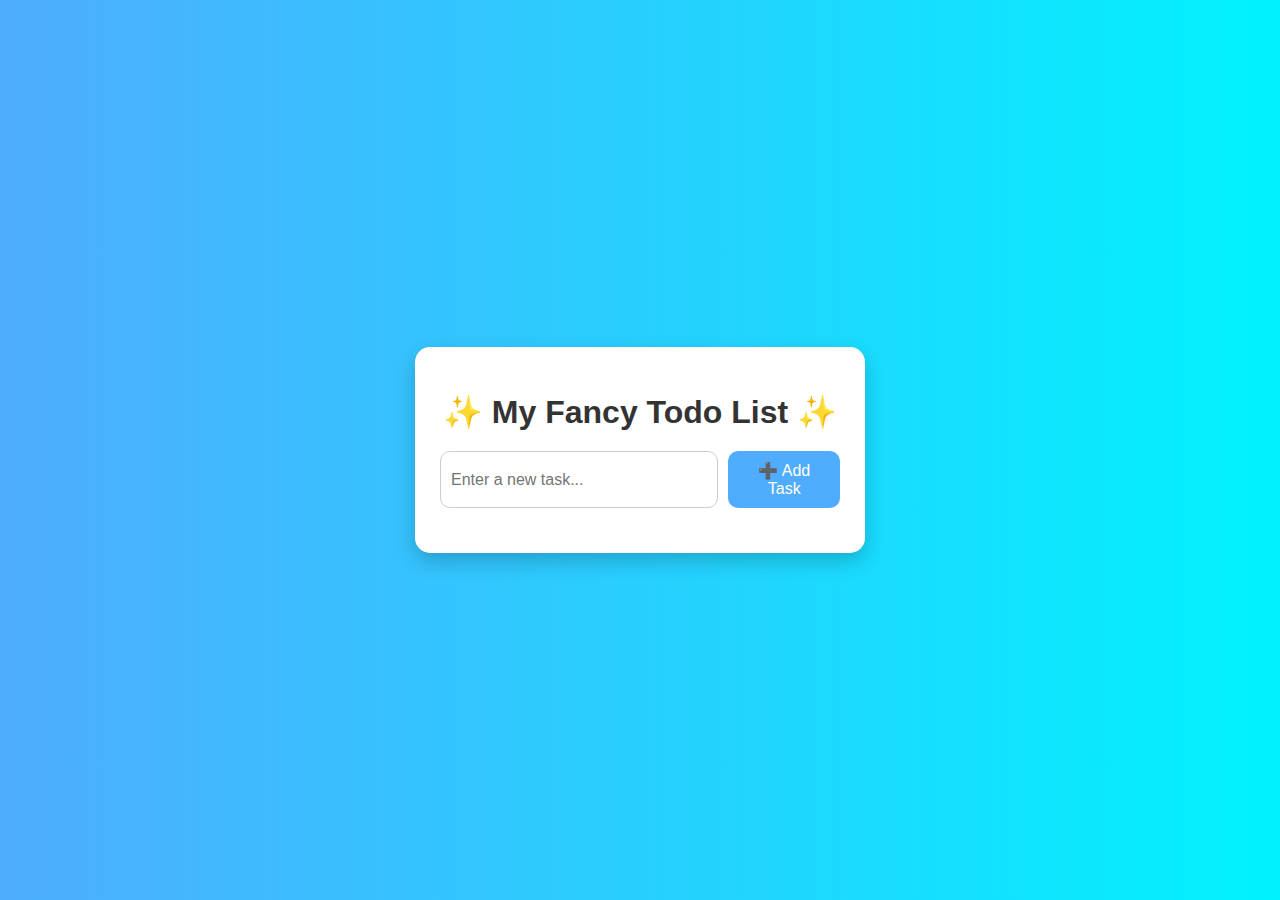
<file: index.html>
<!DOCTYPE html>
<html lang="en">
<head>
  <meta charset="UTF-8">
  <meta name="viewport" content="width=device-width, initial-scale=1.0">
  <title>Fancy TypeScript Todo List</title>
  <link rel="stylesheet" href="stayel.css">
</head>
<body>
  <div class="container">
    <h1>✨ My Fancy Todo List ✨</h1>

    <div class="input-section">
      <input type="text" id="taskInput" placeholder="Enter a new task...">
      <button id="addBtn">➕ Add Task</button>
    </div>

    <ul id="taskList"></ul>
  </div>

  <!-- Compiled JavaScript (from todo.ts) -->
  <script src="todo.js"></script>
</body>
</html>
</file>
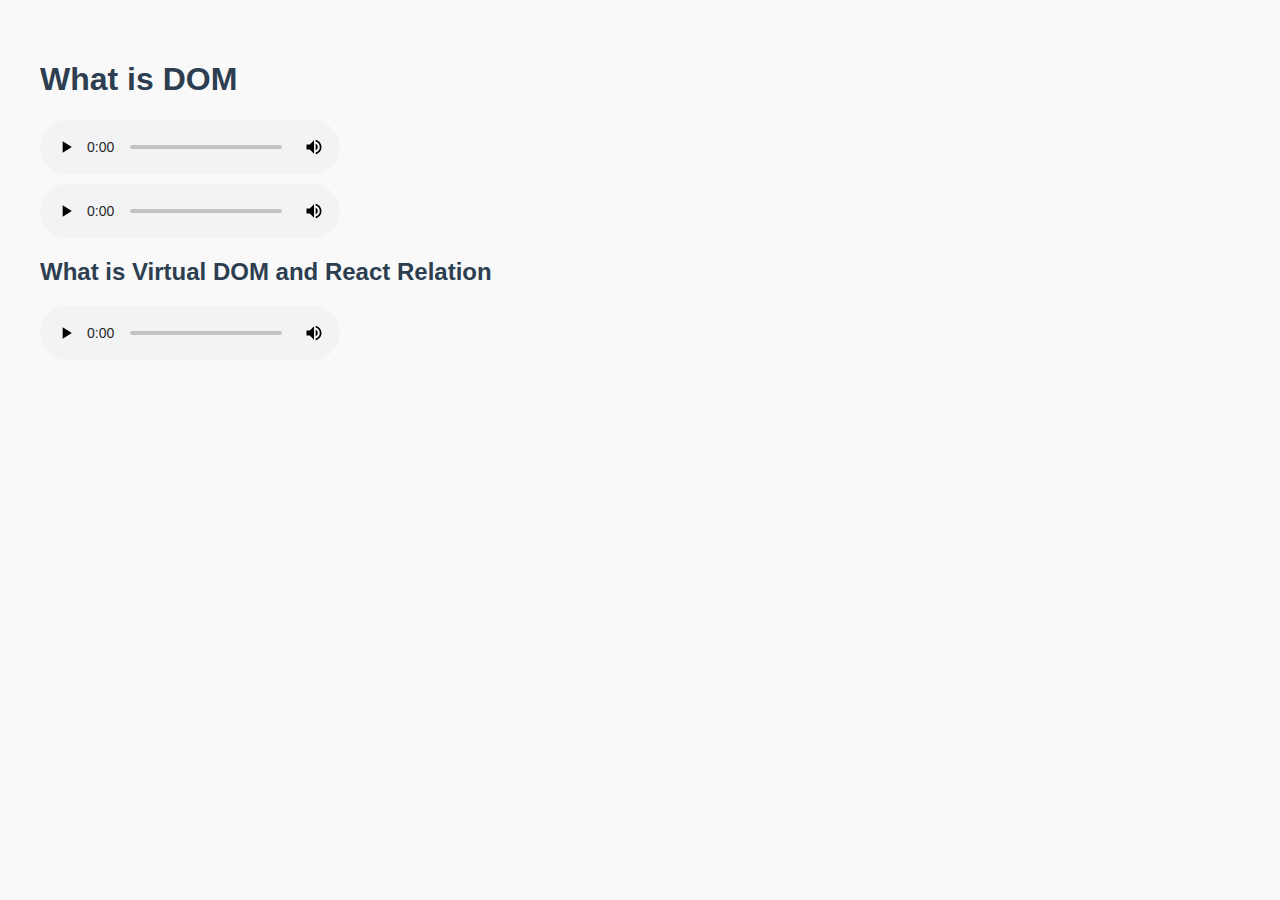
<file: dom.html>
<!DOCTYPE html>
<html lang="en">
<head>
  <meta charset="UTF-8">
  <meta name="viewport" content="width=device-width, initial-scale=1.0">
  <title>DOM and Virtual DOM</title>
  <style>
    body {
      font-family: Arial, sans-serif;
      margin: 20px;
      padding: 20px;
      background-color: #f9f9f9;
      color: #333;
    }
    h1, h2 {
      color: #2c3e50;
    }
    audio {
      margin-top: 10px;
      display: block;
    }
  </style>
</head>
<body>
  <!-- First Heading -->
  <h1>What is DOM</h1>
  
  <!-- First Audio -->
  <audio controls>
    <source src="audios/audio_DOM.ogg" type="audio/mpeg">
    Your browser does not support the audio element.
  </audio>
  

  <audio controls>
    <source src="audios/audio_DOM2.ogg" type="audio/mpeg">
    Your browser does not support the audio element.
  </audio>
  <!-- Second Heading -->
  <h2>What is Virtual DOM and React Relation</h2>
  
  <!-- Second Audio -->
  <audio controls>
    <source src="audios/audio_vertualDOM.ogg" type="audio/mpeg">
    Your browser doe
</file>
<file: stayel.css>
/* General body styling */
body {
  font-family: 'Segoe UI', Tahoma, Geneva, Verdana, sans-serif;
  background: linear-gradient(to right, #4facfe, #00f2fe);
  display: flex;
  justify-content: center;
  align-items: center;
  height: 100vh;
  margin: 0;
}

/* Container box */
.container {
  background: #fff;
  border-radius: 15px;
  box-shadow: 0 8px 20px rgba(0,0,0,0.2);
  width: 400px;
  padding: 25px;
  text-align: center;
}

/* Title */
h1 {
  margin-bottom: 20px;
  color: #333;
}

/* Input + Button section */
.input-section {
  display: flex;
  justify-content: center;
  margin-bottom: 20px;
}

.input-section input {
  width: 70%;
  padding: 10px;
  border-radius: 10px;
  border: 1px solid #ccc;
  font-size: 16px;
}

.input-section button {
  margin-left: 10px;
  padding: 10px 15px;
  border: none;
  background: #4facfe;
  color: white;
  border-radius: 10px;
  cursor: pointer;
  font-size: 16px;
  transition: background 0.3s;
}

.input-section button:hover {
  background: #00c6ff;
}

/* Task list */
#taskList {
  list-style: none;
  padding: 0;
}

#taskList li {
  background: #f9f9f9;
  margin: 8px 0;
  padding: 12px;
  border-radius: 10px;
  display: flex;
  justify-content: space-between;
  align-items: center;
}

/* Buttons for edit/delete */
.task-btns button {
  margin-left: 8px;
  border: none;
  padding: 6px 10px;
  border-radius: 8px;
  cursor: pointer;
  font-size: 14px;
}

.editBtn {
  background: #ffb703;
  color: white;
}

.deleteBtn {
  background: #ef233c;
  color: white;
}
</file>
